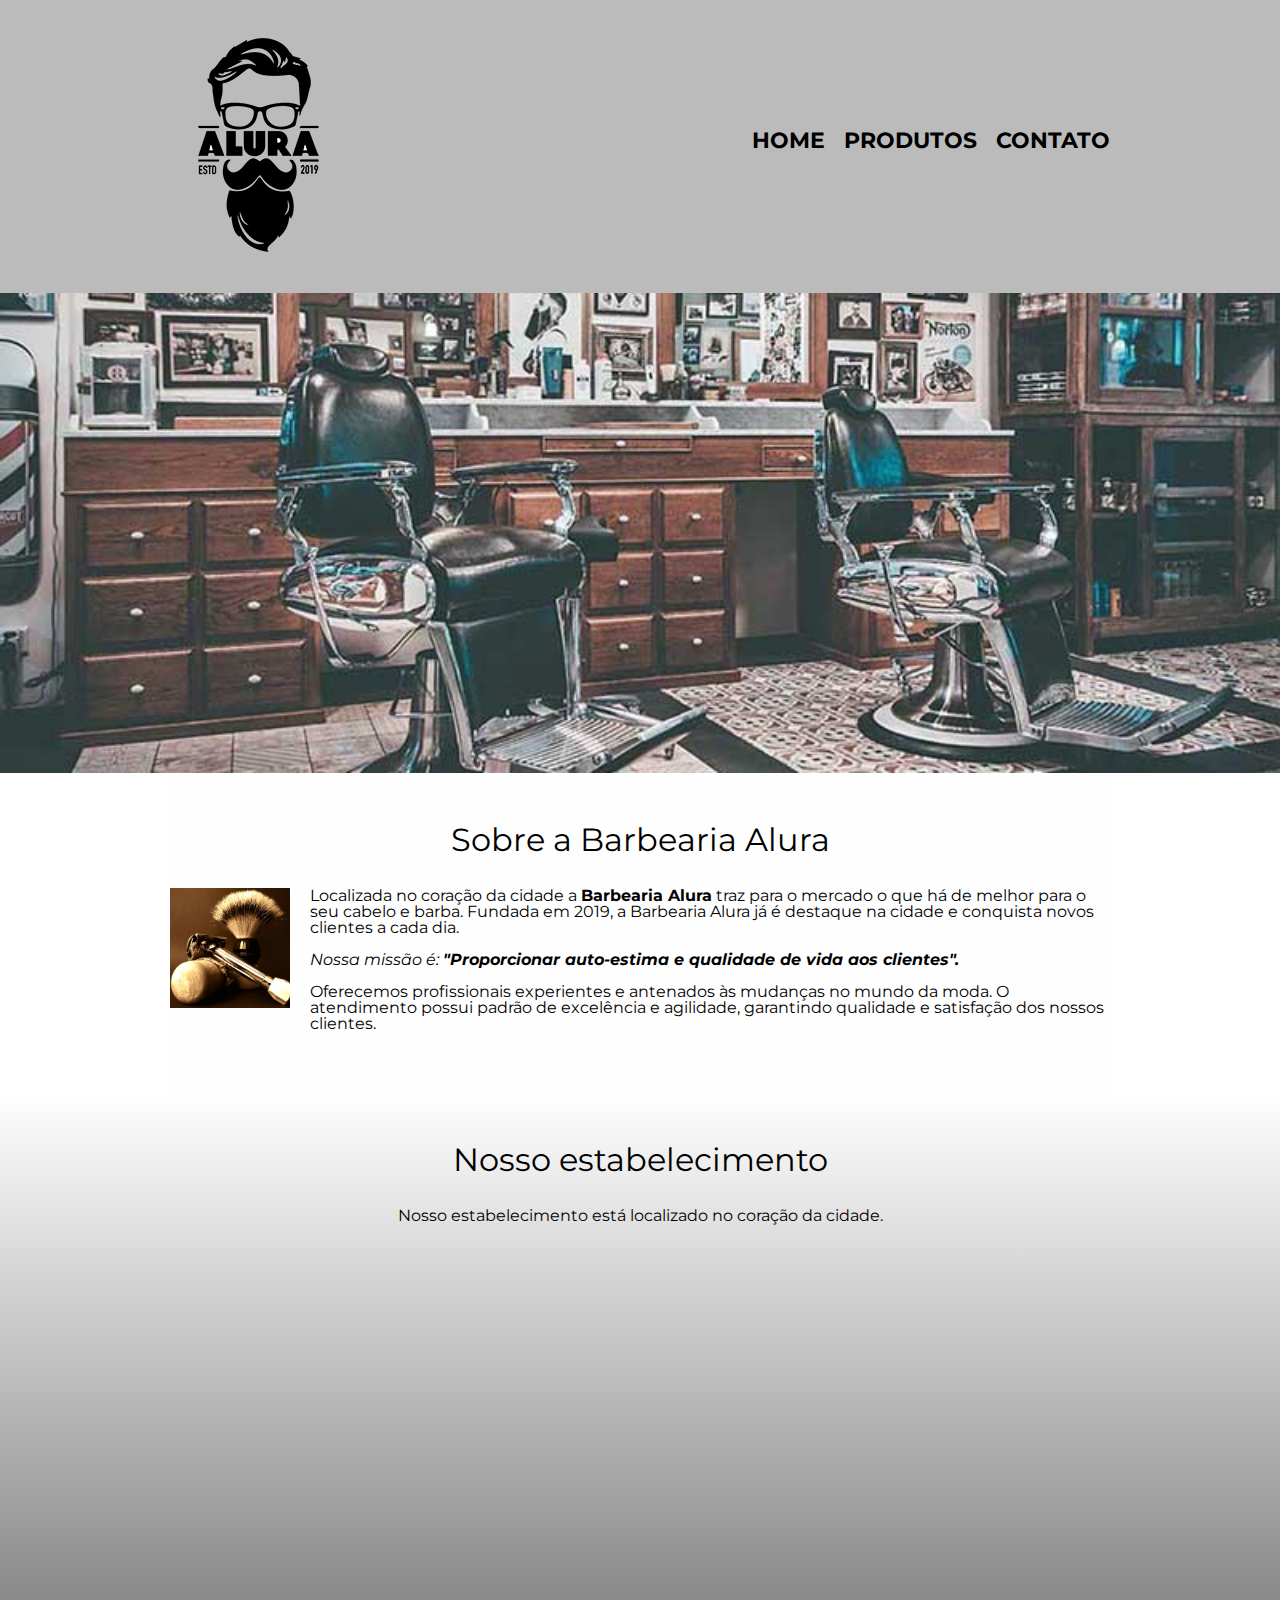
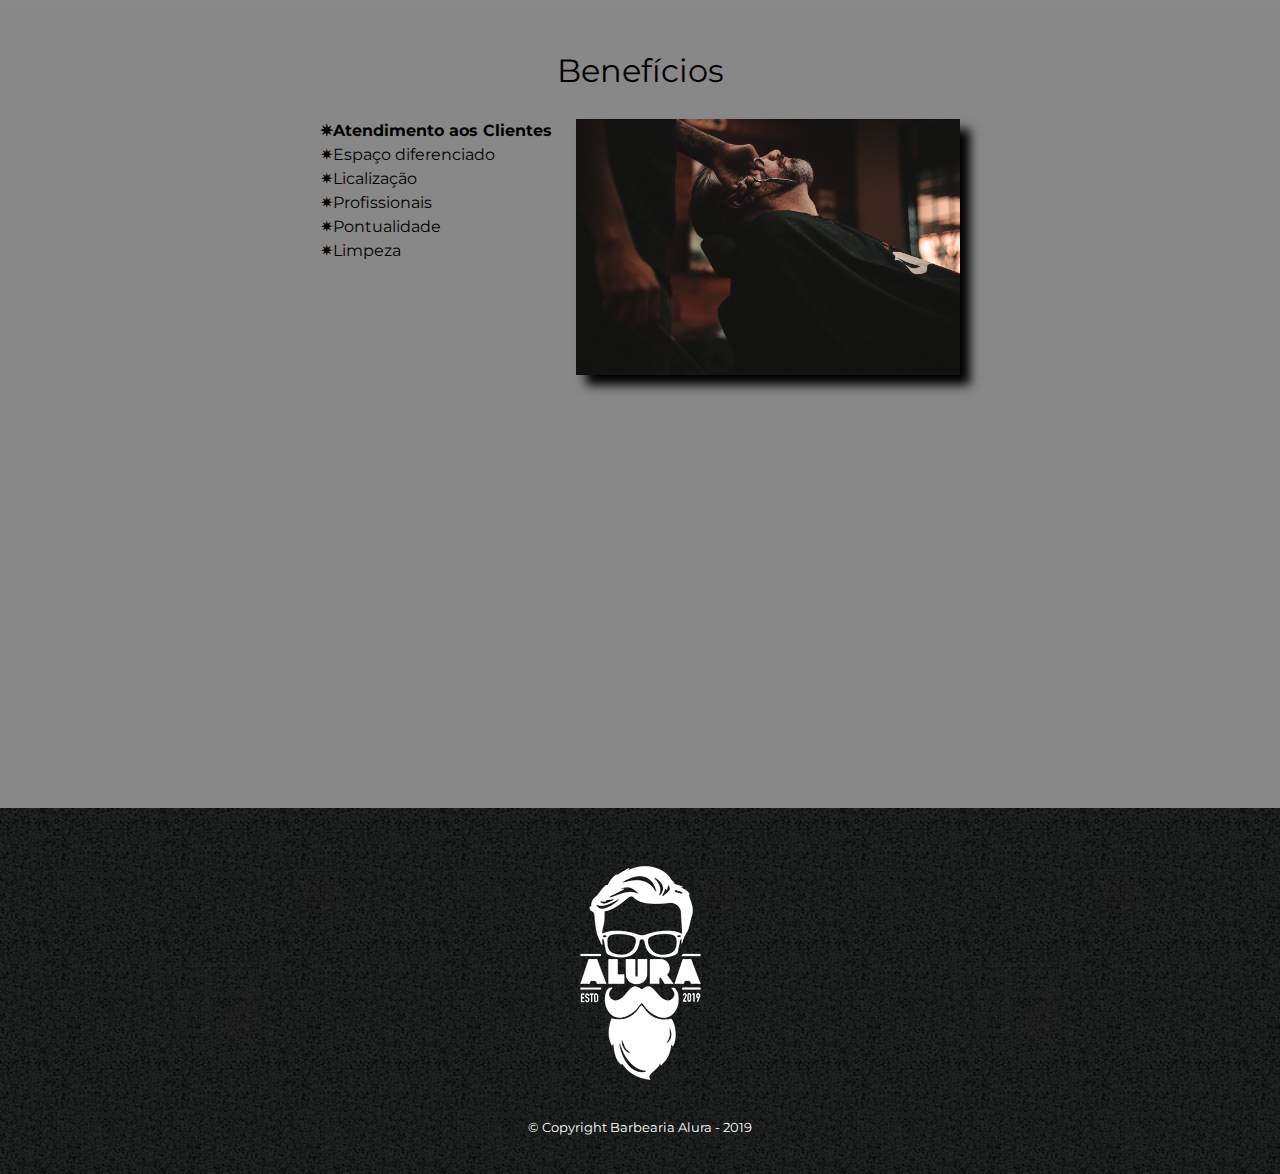
<file: index.html>
<!DOCTYPE html>
<html lang="pt-br">
<head>
    <meta charset="UTF-8">
    <meta http-equiv="X-UA-Compatible" content="IE=edge">
    <meta name="viewport" content="width=device-width, initial-scale=1.0">
    <title>Barbearia Alura</title>
    <link rel="stylesheet" href="reset.css">
    <link rel="stylesheet" href="style.css">
    <link href="https://fonts.googleapis.com/css?family=Montserrat&display=swap" rel="stylesheet">
</head>

<body>
    <header>
        <div class="caixa">
            <h1><img src="logo.png"></h1>
    
            <nav>
                <ul>
                    <li><a href="index.html">Home</a></li>
                    <li><a href="produtos.html">Produtos</a></li>
                    <li><a href="contato.html">Contato</a></li>
                </ul>
            </nav>
        </div>
    </header>

    <img class="banner" src="banner.jpg">

    <main>
        <section class="principal">
            <h2 class="titulo-principal">Sobre a Barbearia Alura</h2>
            <img class="utensilios" src="utensilios.jpg" alt="Utensílios de um barbeiro">
            <p>Localizada no coração da cidade a <strong>Barbearia Alura</strong> traz para o mercado o que há de melhor para o seu cabelo e barba. Fundada em 2019, 
                a Barbearia Alura já é destaque na cidade e conquista novos clientes a cada dia.</p>
            <p id="missao"><em>Nossa missão é: <strong>"Proporcionar auto-estima e qualidade de vida aos clientes".</strong></em></p>    
            <p>Oferecemos profissionais experientes e antenados às mudanças no mundo da moda. O atendimento possui padrão de excelência e agilidade, garantindo qualidade e 
                satisfação dos nossos clientes.</p>
        </section>
        <section class="mapa">
            <h3 class="titulo-principal">Nosso estabelecimento</h3>
            <p>Nosso estabelecimento está localizado no coração da cidade.</p>
            <div class="mapa-conteudo">            
                <iframe src="https://www.google.com/maps/embed?pb=!1m18!1m12!1m3!1d3981.3666949947938!2d-38.531312184722154!3d-3.7299918442263333!2m3!1f0!2f0!3f0!3m2!1i1024!2i768!4f13.1!3m3!1m2!1s0x7c749ac83f0bc51%3A0x609b6c0ddba4fd40!2sR.%20Bar%C3%A3o%20do%20Rio%20Branco%2C%201321%20-%20Centro%2C%20Fortaleza%20-%20CE%2C%2060025-060!5e0!3m2!1spt-BR!2sbr!4v1657579943729!5m2!1spt-BR!2sbr" width="100%" height="300" style="border:0;" allowfullscreen="" loading="lazy" referrerpolicy="no-referrer-when-downgrade"></iframe>
            </div>
        </section>
        <section class="beneficios">
            <h3 class="titulo-principal">Benefícios</h3>
            <div class="conteudo-beneficios">
                <ul class="lista-beneficios">
                    <li class="itens">Atendimento aos Clientes</li>
                    <li class="itens">Espaço diferenciado</li>
                    <li class="itens">Licalização</li>
                    <li class="itens">Profissionais</li>
                    <li class="itens">Pontualidade</li>
                    <li class="itens">Limpeza</li>
                </ul><img src="beneficios.jpg" class="imagem-beneficios">
            </div>
            <div class="video">
                <iframe width="100%" height="315" src="https://www.youtube.com/embed/wcVVXUV0YUY" title="YouTube video player" frameborder="0" allow="accelerometer; autoplay; clipboard-write; encrypted-media; gyroscope; picture-in-picture" allowfullscreen></iframe> 
            </div>
        </section>
    </main>              

    <footer>
        <img src="logo-branco.png" alt="Logotipo da Barbearia na cor branca">
        <p class="copyright">&copy; Copyright Barbearia Alura - 2019</p>
    </footer>
</body>
</html>
</file>
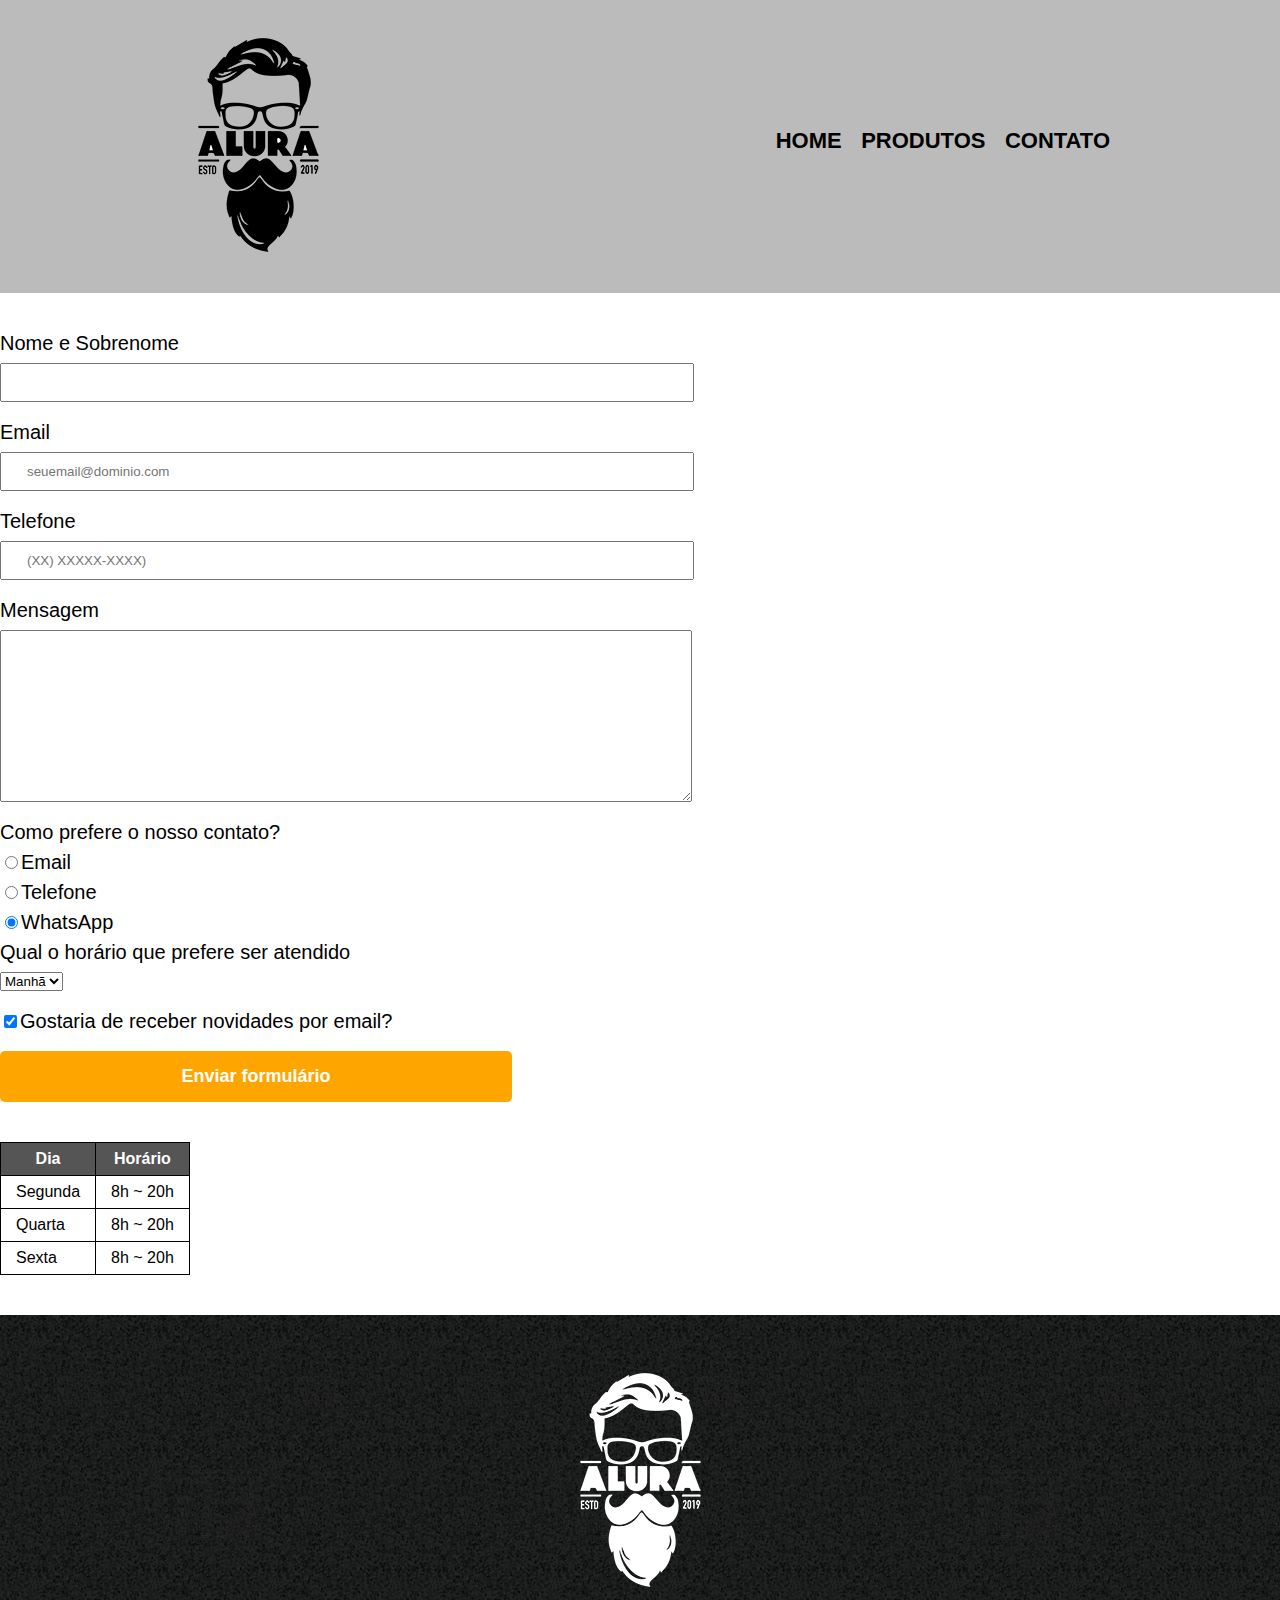
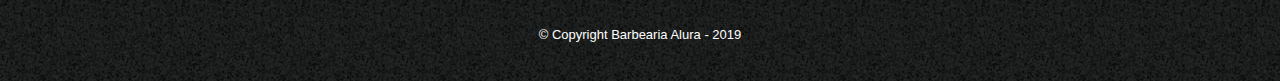
<file: contato.html>
<!DOCTYPE html>
<html lang="pt-br">
<head>
    <meta charset="UTF-8">
    <meta http-equiv="X-UA-Compatible" content="IE=edge">
    <meta name="viewport" content="width=device-width, initial-scale=1.0">
    <title>Contato - Barbearia Alura</title>
    <link rel="stylesheet" href="reset.css">
    <link rel="stylesheet" href="style.css">
</head>
<body>
    <header>
        <div class="caixa">
            <h1><img src="logo.png" alt="Logo da Barbearia Alura"></h1>
            <nav>
                <ul>
                    <li><a href="index.html">Home</a></li>
                    <li><a href="produtos.html">Produtos</a></li>
                    <li><a href="contato.html">Contato</a></li>
                </ul>
            </nav>
        </div>
    </header>
    <main>
        <form action="">
            <label for="nomesobrenome">Nome e Sobrenome</label>
            <input type="text" id="nomesobenome" class="input-padrao" required>

            <label for="email">Email</label>
            <input type="text" id="email" class="input-padrao" required placeholder="seuemail@dominio.com">

            <label for="telefone">Telefone</label>
            <input type="text" id="telefone" class="input-padrao" required placeholder="(XX) XXXXX-XXXX)">

            <label for="mensagem">Mensagem</label>
            <textarea cols="70" rows="10" id="mensagem" class="input-padrao"></textarea>

            <fieldset>
                <legend>Como prefere o nosso contato?</legend>
                <label for="radio-email">
                    <input type="radio" name="contato" value="email" id="radio-email">Email
                </label>
                <label for="radio-telefone">
                    <input type="radio" name="contato" value="telefone" id="radio-telefone">Telefone
                </label>
                <label for="radio-whatsapp">
                    <input type="radio" name="contato" value="whatsapp" id="radio-whatsapp" checked>WhatsApp
                </label>
            </fieldset>

            <fieldset>
                <legend>Qual o horário que prefere ser atendido</legend>
                <select name="" id="">
                    <option value="">Manhã</option>
                    <option value="">Tarde</option>
                    <option value="">Noite</option>
                </select>
            </fieldset>

            <label class="checkbox">
                <input type="checkbox" checked>Gostaria de receber novidades por email?
            </label>

            <input type="submit" value="Enviar formulário" class="enviar">
        </form>
        <table>
            <thead>
                <tr>
                    <th>Dia</th>
                    <th>Horário</th>
                </tr>
            </thead>
            <tbody>
                <tr>
                    <td>Segunda</td>
                    <td>8h ~ 20h</td>
                </tr>
                <tr>
                    <td>Quarta</td>
                    <td>8h ~ 20h</td>
                </tr>
                <tr>
                    <td>Sexta</td>
                    <td>8h ~ 20h</td>
                </tr>
            </tbody>
        </table>
    </main>  

</body>
<footer>
    <img src="logo-branco.png" alt="Logotipo da Barbearia na cor branca">
    <p class="copyright">&copy; Copyright Barbearia Alura - 2019</p>
</footer>
</html>
</file>
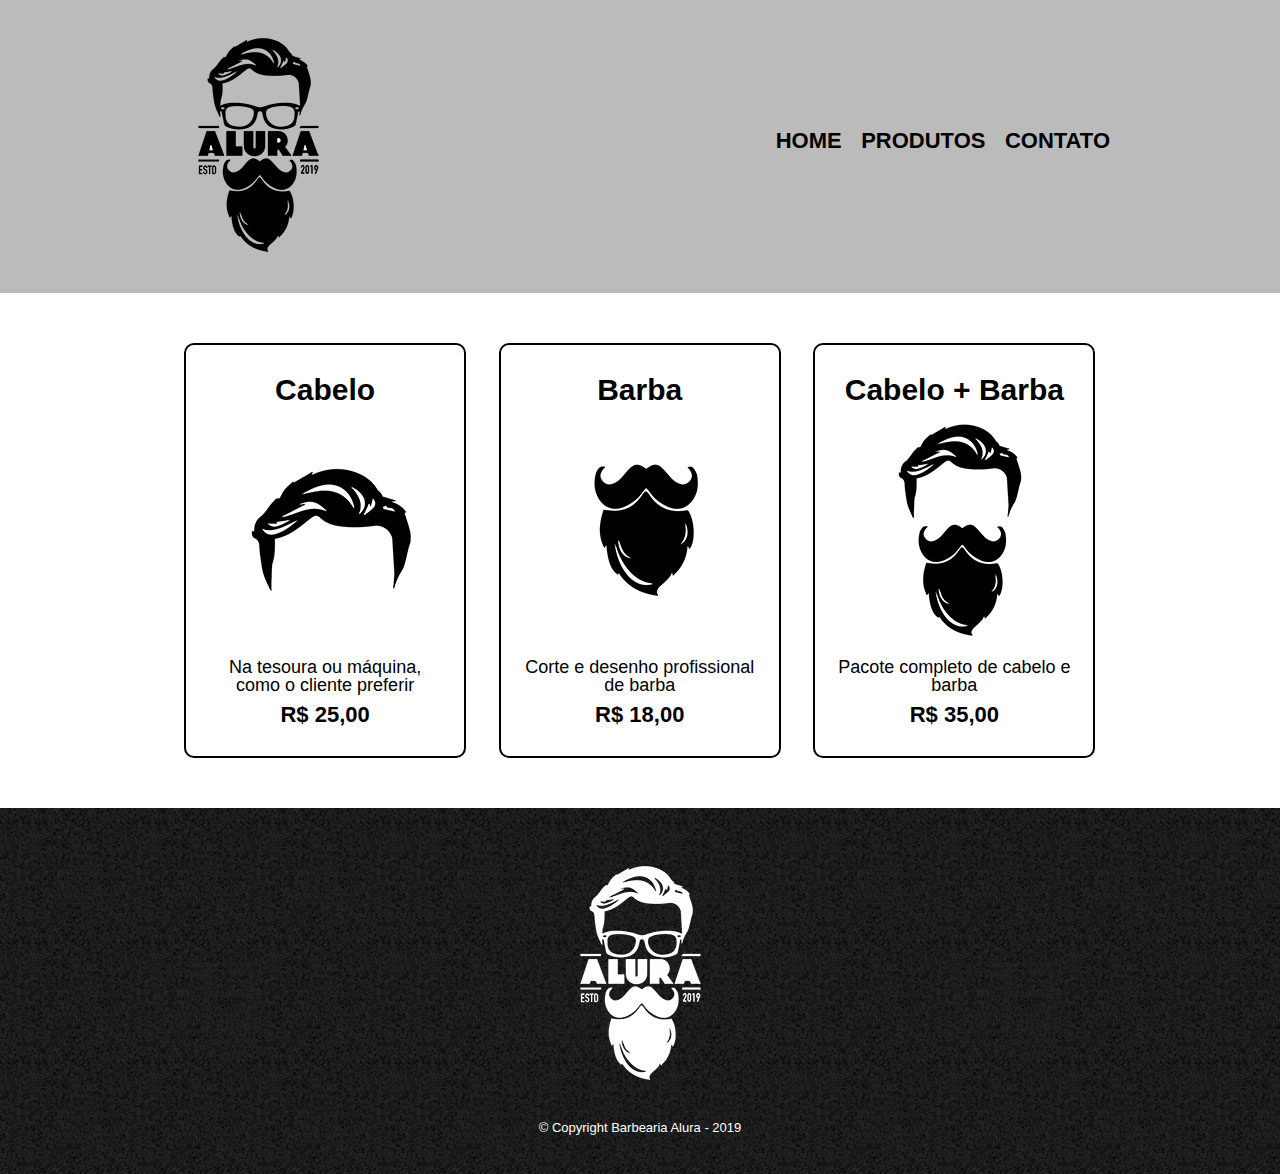
<file: produtos.html>
<!DOCTYPE html>
<html lang="pt-br">
<head>
    <meta charset="UTF-8">
    <meta http-equiv="X-UA-Compatible" content="IE=edge">
    <meta name="viewport" content="width=device-width, initial-scale=1.0">
    <title>Produtos - Barbearia Alura</title>
    <link rel="stylesheet" href="reset.css">
    <link rel="stylesheet" href="style.css">
</head>
<body>
    <header>
        <div class="caixa">
            <h1><img src="logo.png"></h1>
            <nav>
                <ul>
                    <li><a href="index.html">Home</a></li>
                    <li><a href="produtos.html">Produtos</a></li>
                    <li><a href="contato.html">Contato</a></li>
                </ul>
            </nav>
        </div>
    </header>  
    <main>
        <ul class="produtos">
            <li>
                <h2>Cabelo</h2>
                <img src="cabelo.jpg" alt="desenho de cabelo estilizado">
                <p class="produto-descricao">Na tesoura ou máquina, como o cliente preferir</p>
                <p class="produto-preco">R$ 25,00</p>
            </li>
            <li>
                <h2>Barba</h2>
                <img src="barba.jpg" alt="desenho de barba estilizado">
                <p class="produto-descricao">Corte e desenho profissional de barba</p>
                <p class="produto-preco">R$ 18,00</p>
            </li>
            <li>
                <h2>Cabelo + Barba</h2>
                <img src="cabelo+barba.jpg" alt="desenho de cabelo e barba estilzados">
                <p class="produto-descricao">Pacote completo de cabelo e barba</p>
                <p class="produto-preco">R$ 35,00</p>
            </li>
        </ul>
    </main>  
</body>
<footer>
    <img src="logo-branco.png" alt="Logotipo da Barbearia na cor branca">
    <p class="copyright">&copy; Copyright Barbearia Alura - 2019</p>
</footer>
</html>
</file>
<file: style.css>
body {
    font-family: 'Montserrat', sans-serif;
}

header {
    background: #BBBBBB;
    padding: 20px 0;
}

div.caixa {
    position: relative;
    width: 940px;
    margin: 0 auto;
}

nav {
    position: absolute;
    top: 110px;
    right: 0;
}
nav li {
    display: inline;
    margin: 0 0 0 15px;
}

nav a {
    text-transform: uppercase;
    color: #000000;
    font-weight: bold;
    font-size: 22px;
    text-decoration: none;
}

nav a:hover {
    color: #C78C19;
    text-decoration: underline;
}

.produtos {
    width: 940px;
    margin: 0 auto;
    padding: 50px 0;
}

.produtos li {
    display: inline-block;
    text-align: center;
    width: 30%;
    vertical-align: top;
    margin: 0 1.5%;
    padding: 30px 20px;
    box-sizing: border-box;
    border: 2px solid #000000;
    border-radius: 10px;
}

.produtos li:hover {
    border-color: #C78C19;
}

.produtos li:active {
    border-color: #088C19;
}

.produtos li:hover h2 {
    font-size: 34px;
}

.produtos h2 {
    font-size: 30px;
    font-weight: bold;
}

.produto-descricao {
    font-size: 18px;
}

.produto-preco {
    font-size: 22px;
    font-weight: bold;
    margin-top: 10px;
}

footer {
    text-align: center;
    background: url(bg.jpg);
    padding: 40px;
}

.copyright {
    color: #FFFFFF;
    font-size: 13px;
    margin: 20px 0 0;
}

/*main {
    
}*/

form {
    margin: 40px 0;
}

form label, form legend {
    display: block;
    font-size: 20px;
    margin: 0 0 10px;
}

.input-padrao {
    display: block;
    margin: 0 0 20px;
    padding: 10px 25px;
    width: 50%;
}

.checkbox {
    margin: 20px 0;
}
 .enviar {
    width: 40%;
    padding: 15px 0;
    background: orange;
    color: white;
    font-weight: bold;
    font-size: 18px;
    border: none;
    border-radius: 5px;
    transition: 1s all;
    cursor: pointer;
 }

 .enviar:hover {
    background: darkorange;
    transform: scale(1.2);
 }

 table {
    margin: 20px 0 40px;
 }

 thead {
    background: #555555;
    color: white;
    font-weight: bold;
 }

 td, th {
    border: 1px solid #000000;
    padding: 8px 15px;
 }

 /* css da página inicial */
 .banner {
    width: 100%;
 }

 .titulo-principal {
    text-align: center;
    font-size: 2em;
    margin: 0 0 1em;
    clear: left;    
 }

 .principal {
    padding: 3em 0;
    background: #FEFEFE;
    width: 940px;
    margin: 0 auto;
 }

 .principal p {
    margin: 0 0 1em;
 }

 .principal strong {
    font-weight: bold;
 }

 .principal em {
    font-style: italic;
 }

 .utensilios {
    width: 120px;
    float: left;
    margin: 0 20px 20px 0;
 }

 .beneficios {
    padding: 3em 0;
    background: #888888;
 }

 .conteudo-beneficios {
    width: 640px;
    margin: 0 auto;
 }

 .lista-beneficios {
    width: 40%;
    display: inline-block;
    vertical-align: top;
 }

 .itens {
    line-height: 1.5;
 }

 .itens:first-child {
    font-weight: bold;
 }

 .itens:before {
    content: "✷"
}

 .imagem-beneficios {
    width: 60%;
    opacity: 1;
    transition: 400ms;
    box-shadow: 10px 10px 10px 0 #000000;
 }

 .imagem-beneficios:hover {
   opacity: 0.3;
 }

 .mapa {
    padding: 3em 0;
    background: linear-gradient(#FEFEFE, #888888);
 }

 .mapa p {
    margin: 0 0 2em;
    text-align: center;
 }

 .mapa-conteudo {
    width: 940px;
    margin: 0 auto;
 }

 .video {
    width: 560px;
    margin: 2em auto;
 }

 @media screen and (max-width: 480px) {
   .caixa, .principal, .conteudo-beneficios, .mapa-conteudo, .video {
      width: auto;
   }

   h1 {
      text-align: center;
   }

   nav {
      position: static;
   }

   .lista-beneficios, .imagem-beneficios {
      width: 100%;
   }
 }
</file>
